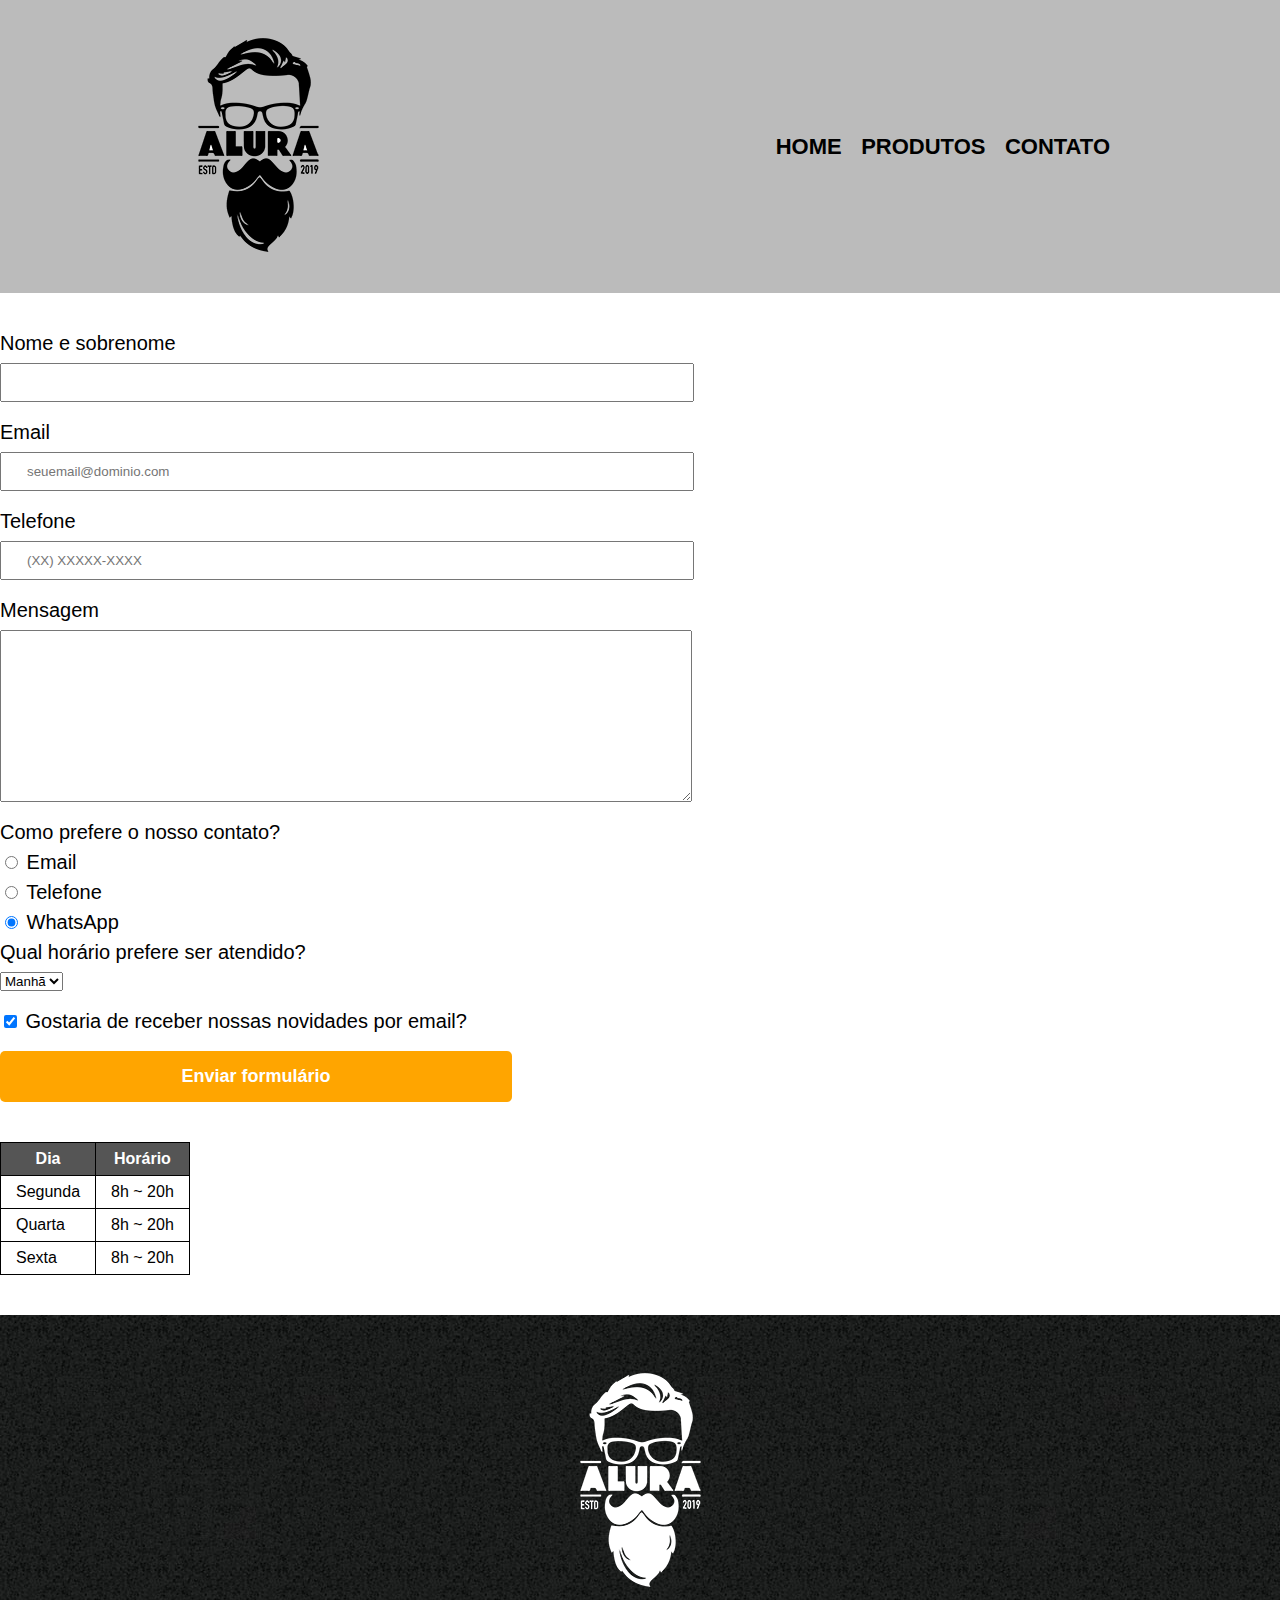
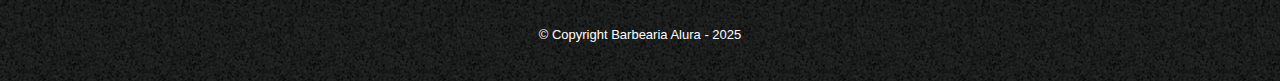
<file: contato.html>
<!DOCTYPE html>
<html>

<head>
    <meta charset="UTF-8">
    <title>Contato - Barbearia Alura</title>

    <link rel="stylesheet" href="reset.css">
    <link rel="stylesheet" href="style.css">
</head>

<body>
    <header>
        <div class="caixa">
            <h1><img src="img/logo.png" alt="Logo da Barbearia Alura"></h1>

            <nav>
                <ul>
                    <li><a href="index.html">Home</a></li>
                    <li><a href="produtos.html">Produtos</a></li>
                    <li><a href="contato.html">Contato</a></li>
                </ul>
            </nav>
        </div>
    </header>

    <main>
        <form>
            <label for="nomesobrenome">Nome e sobrenome</label>
            <input type="text" id="nomesobrenome" class="input-padrao" required>

            <label for="email">Email</label>
            <input type="email" id="email" class="input-padrao" required placeholder="seuemail@dominio.com">

            <label for="telefone">Telefone</label>
            <input type="tel" id="telefone" class="input-padrao" required placeholder="(XX) XXXXX-XXXX">

            <label for="mensagem">Mensagem</label>
            <textarea cols="70" rows="10" id="mensagem" class="input-padrao" required></textarea>

            <fieldset>
                <legend>Como prefere o nosso contato?</legend>
                <label for="radio-email">
                    <input type="radio" name="contato" value="email" id="radio-email">
                    Email
                </label>

                <label for="radio-telefone">
                    <input type="radio" name="contato" value="telefone" id="radio-telefone">
                    Telefone
                </label>

                <label for="radio-whatsapp">
                    <input type="radio" name="contato" value="whatsapp" id="radio-whatsapp" checked>
                    WhatsApp
                </label>
            </fieldset>

            <fieldset>
                <legend>Qual horário prefere ser atendido?</legend>
                <select>
                    <option>Manhã</option>
                    <option>Tarde</option>
                    <option>Noite</option>
                </select>
            </fieldset>

            <label class="checkbox">
                <input type="checkbox" checked>
                Gostaria de receber nossas novidades por email?
            </label>

            <input type="submit" value="Enviar formulário" class="enviar">
        </form>

        <table>
            <thead>
                <tr>
                    <th>Dia</th>
                    <th>Horário</th>
                </tr>
            </thead>
            <tbody>
                <tr>
                    <td>Segunda</td>
                    <td>8h ~ 20h</td>
                </tr>
                <tr>
                    <td>Quarta</td>
                    <td>8h ~ 20h</td>
                </tr>
                <tr>
                    <td>Sexta</td>
                    <td>8h ~ 20h</td>
                </tr>
            </tbody>
        </table>
    </main>

    <footer>
        <img src="img/logo-branco.png" alt="Logo da Barbearia Alura">
        <p class="copyright">&copy; Copyright Barbearia Alura - 2025</p>
    </footer>
</body>

</html>
</file>
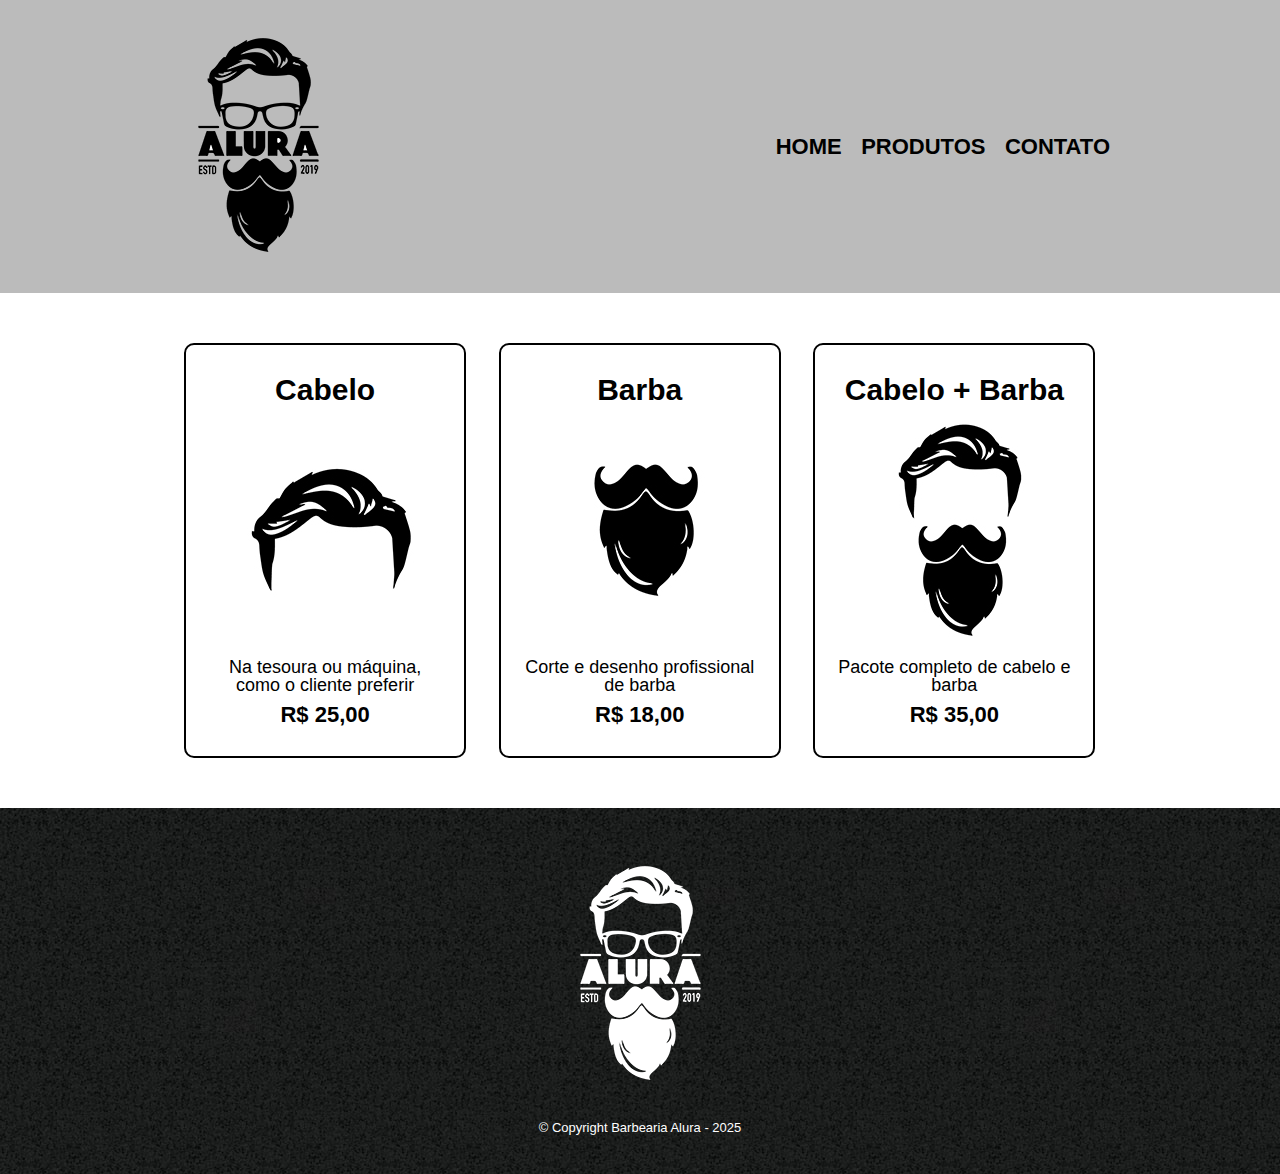
<file: produtos.html>
<!DOCTYPE html>
<html>

<head>
    <meta charset="UTF-8">
    <title>Produtos - Barbearia Alura</title>
    <link rel="stylesheet" href="reset.css">
    <link rel="stylesheet" href="style.css">
</head>

<body>
    <header>
        <div class="caixa">
            <h1><img src="img/logo.png"></h1>

            <nav>
                <ul>
                    <li><a href="index.html">Home</a></li>
                    <li><a href="produtos.html">Produtos</a></li>
                    <li><a href="contato.html">Contato</a></li>
                </ul>
            </nav>
        </div>
    </header>
   <ul class="produtos">
            <li>
                <h2>Cabelo</h2>
                <img src="img/cabelo.jpg">
                <p class="produto-descricao">Na tesoura ou máquina, como o cliente preferir</p>
                <p class="produto-preco">R$ 25,00</p>
            </li>
            <li>
                <h2>Barba</h2>
                <img src="img/barba.jpg">
                <p class="produto-descricao">Corte e desenho profissional de barba</p>
                <p class="produto-preco">R$ 18,00</p>
            </li>
            <li>
                <h2>Cabelo + Barba</h2>
                <img src="img/cabelo+barba.jpg">
                <p class="produto-descricao">Pacote completo de cabelo e barba</p>
                <p class="produto-preco">R$ 35,00</p>
            </li>
        </ul>
    <footer>
        <img src="img/logo-branco.png">
        <p class="copyright">&copy; Copyright Barbearia Alura - 2025</p>
    </footer>
</body>

</html>
</file>
<file: style.css>
body {
    font-family: 'Montserrat', sans-serif;
    margin: 0;
    padding: 0;
}

/* Header */
header {
    background: #BBBBBB;
    padding: 20px 0;
}

.caixa {
    position: relative;
    width: 940px;
    margin: 0 auto;
    padding: 0 20px;
    display: flex;
    align-items: center;
    justify-content: space-between;
}

.logo {
    display: flex;
    align-items: center;
    font-size: 35px;
}

.logo img {
    margin-right: 15px;
}

nav li {
    display: inline;
    margin-left: 15px;
}

nav a {
    text-transform: uppercase;
    color: #000000;
    font-weight: bold;
    font-size: 22px;
    text-decoration: none;
}

nav a:hover {
    color: #C78C19;
    text-decoration: underline;
}

/* Produtos */
.produtos {
    width: 940px;
    margin: 0 auto;
    padding: 50px 0;
}

.produtos li {
    display: inline-block;
    text-align: center;
    width: 30%;
    vertical-align: top;
    margin: 0 1.5%;
    padding: 30px 20px;
    box-sizing: border-box;
    border: 2px solid #000000;
    border-radius: 10px;
    transition: border-color 0.3s;
}

.produtos li:hover {
    border-color: #C78C19;
}

.produtos li:active {
    border-color: #088C19;
}

.produtos h2 {
    font-size: 30px;
    font-weight: bold;
    transition: font-size 0.3s;
}

.produtos li:hover h2 {
    font-size: 34px;
}

.produto-descricao {
    font-size: 18px;
}

.produto-preco {
    font-size: 22px;
    font-weight: bold;
    margin-top: 10px;
}

/* Formulário */
form {
    margin: 40px 0;
}

form label,
form legend {
    display: block;
    font-size: 20px;
    margin-bottom: 10px;
}

.input-padrao {
    display: block;
    margin-bottom: 20px;
    padding: 10px 25px;
    width: 50%;
}

.checkbox {
    margin: 20px 0;
}

.enviar {
    width: 40%;
    padding: 15px 0;
    background: orange;
    color: white;
    font-weight: bold;
    font-size: 18px;
    border: none;
    border-radius: 5px;
    transition: 1s all;
    cursor: pointer;
}

.enviar:hover {
    background: darkorange;
    transform: scale(1.2);
}

/* Tabela */
table {
    margin: 20px 0 40px;
}

thead {
    background: #555555;
    color: white;
    font-weight: bold;
}

td, th {
    border: 1px solid #000000;
    padding: 8px 15px;
}

/* Footer */
footer {
    text-align: center;
    background: url("img/bg.jpg");
    padding: 40px 0;
}

.copyright {
    color: #FFFFFF;
    font-size: 13px;
    margin-top: 20px;
}

/* Responsividade */
@media screen and (max-width: 480px) {
    .caixa, 
    .principal, 
    .conteudo-beneficios, 
    .mapa-conteudo, 
    .video {
        width: auto;
    }

    h1 {
        text-align: center;
    }

    nav {
        position: static;
    }

    .lista-beneficios, 
    .imagem-beneficios {
        width: 100%;
    }
}
</file>
